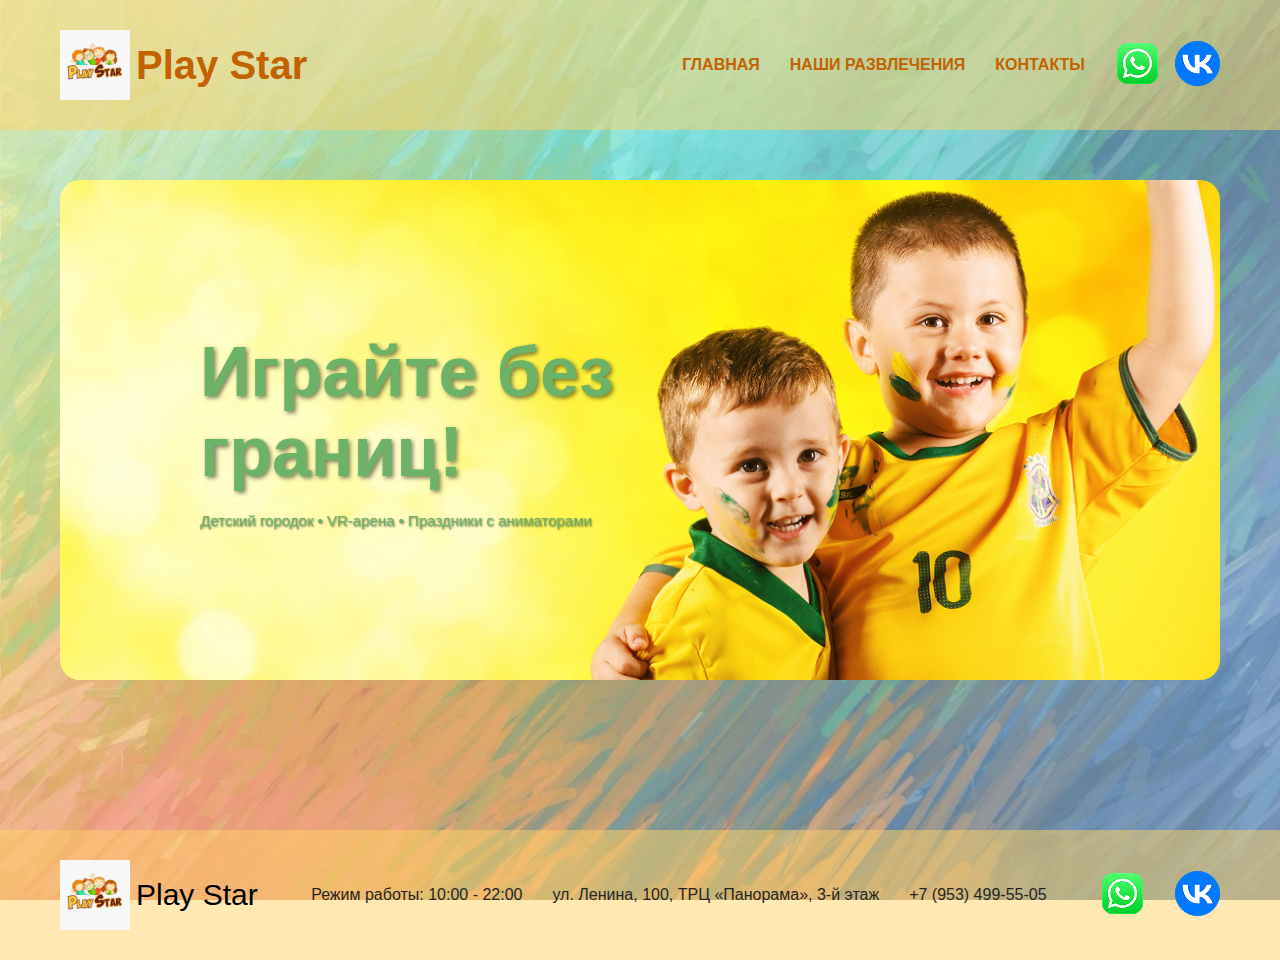
<file: index.html>
<!DOCTYPE html>
<html lang="ru">
  <head>
    <meta charset="UTF-8" />
    <meta name="viewport" content="width=device-width, initial-scale=1.0" />
    <meta name="keywords" content="Play Star, детский развлекательный центр, игровые центры Альметьевск, детский центр, игровые зоны Альметьевск">
    <link rel="stylesheet" href="./style.css" />
    <title>Play Star - Детский развлекательный центр</title>
  </head>
  <body>
    <!-- Шапка -->
    <header class="header">
      <div class="container">
        <a href="./index.html" class="logo">
          <img src="./img/logo.jpg" alt="Play Star" />
          <span>Play Star</span>
        </a>
        <div class="desktop-nav">
          <nav class="nav">
            <a href="./index.html">ГЛАВНАЯ</a>
            <a href="./catalog.html">НАШИ РАЗВЛЕЧЕНИЯ</a>
            <a href="./contact.html">КОНТАКТЫ</a>
          </nav>
          <div class="header-social">
            <a href="whatsapp://send?phone=79534995505&text=">
              <img src="./img/wats.png" alt="WhatsApp" />
            </a>
            <a href="https://vk.me/id420363008">
              <img src="./img/vk.png" alt="VK" />
            </a>
          </div>
        </div>
        <div class="burger-menu">
          <div class="burger-icon">
            <span></span>
            <span></span>
            <span></span>
          </div>
        </div>
      </div>
      <div class="mobile-menu">
        <nav class="mobile-nav">
          <a href="./index.html">ГЛАВНАЯ</a>
          <a href="./catalog.html">НАШИ РАЗВЛЕЧЕНИЯ</a>
          <a href="./contact.html">КОНТАКТЫ</a>
        </nav>
        <div class="mobile-social">
          <img src="./img/wats.png" alt="WhatsApp" />
          <img src="./img/vk.png" alt="VK" />
        </div>
      </div>
    </header>

    <!-- Баннер -->
    <section class="banner-section">
      <div class="container">
        <div class="banner">
          <div class="banner-content">
            <h1>Играйте без <br />границ!</h1>
            <p>Детский городок • VR-арена • Праздники с аниматорами</p>
          </div>
        </div>
      </div>
    </section>

    <!-- Подвал -->
    <footer class="footer">
      <div class="container">
        <a href="./index.html" class="footer-logo">
          <img src="./img/logo.jpg" alt="Play Star" />
          <span>Play Star</span>
        </a>
        <div class="footer-info">
          <span>Режим работы: 10:00 - 22:00</span>
          <span>ул. Ленина, 100, ТРЦ «Панорама», 3-й этаж</span>
          <span>+7 (953) 499-55-05</span>
        </div>
        <div class="footer-social">
          <a href="whatsapp://send?phone=79534995505&text=">
            <img src="./img/wats.png" alt="WhatsApp" />
          </a>
          <a href="https://vk.me/id420363008">
            <img src="./img/vk.png" alt="VK" />
          </a>
        </div>
      </div>
    </footer>

    <script>
      document.addEventListener("DOMContentLoaded", function () {
        const header = document.querySelector(".header");
        const burgerMenu = document.querySelector(".burger-menu");

        burgerMenu.addEventListener("click", function (e) {
          e.stopPropagation();
          header.classList.toggle("menu-open");

          // Блокируем скролл страницы при открытом меню
          if (header.classList.contains("menu-open")) {
            document.body.style.overflow = "hidden";
          } else {
            document.body.style.overflow = "";
          }
        });

        // Закрытие меню при клике на ссылку
        const mobileLinks = document.querySelectorAll(".mobile-nav a");
        mobileLinks.forEach((link) => {
          link.addEventListener("click", function () {
            header.classList.remove("menu-open");
            document.body.style.overflow = "";
          });
        });

        // Закрытие меню при клике вне его
        document.addEventListener("click", function () {
          if (header.classList.contains("menu-open")) {
            header.classList.remove("menu-open");
            document.body.style.overflow = "";
          }
        });

        // Предотвращаем закрытие при клике на само меню
        document
          .querySelector(".mobile-menu")
          .addEventListener("click", function (e) {
            e.stopPropagation();
          });
      });
    </script>
  </body>
</html>
</file>
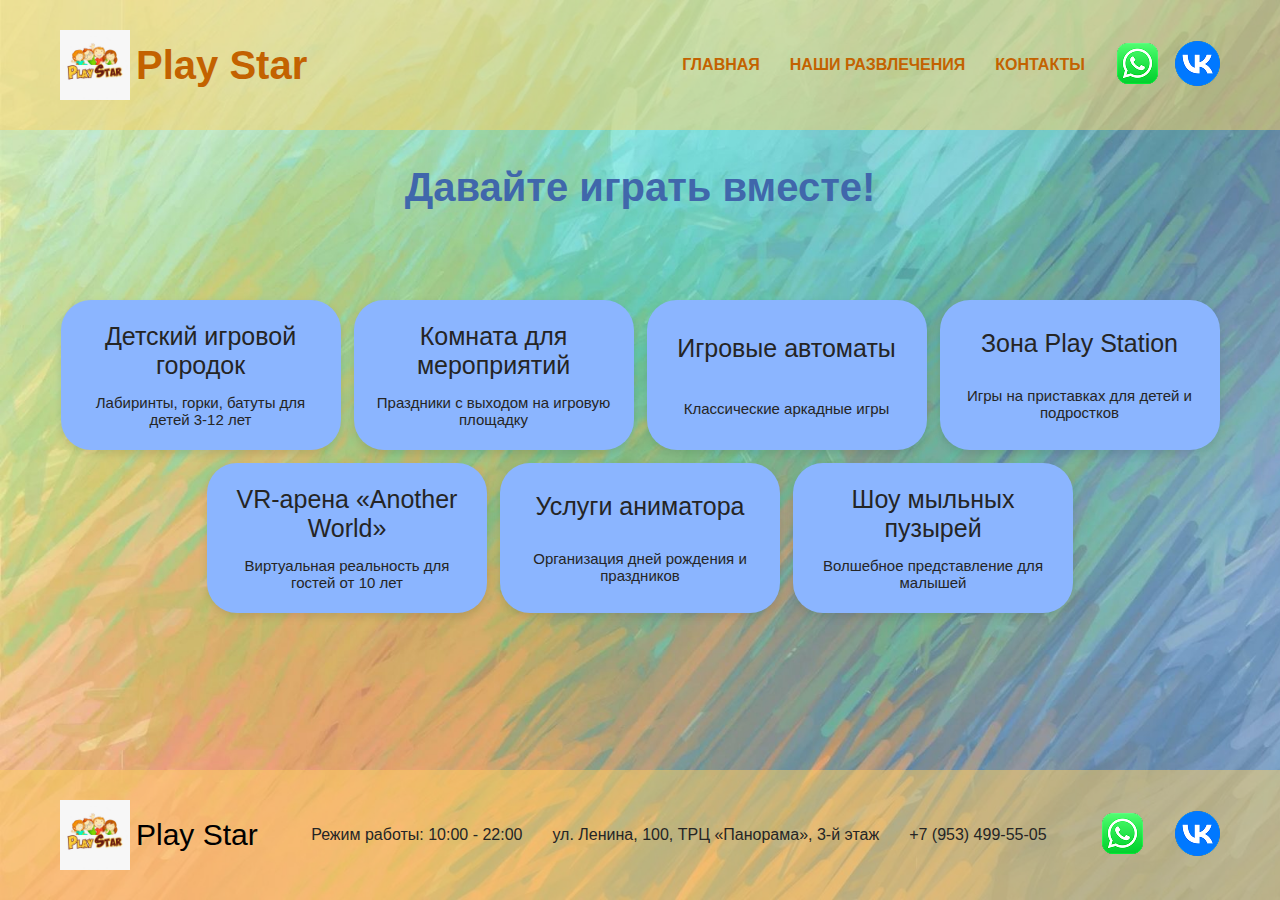
<file: catalog.html>
<!DOCTYPE html>
<html lang="ru">
  <head>
    <meta charset="UTF-8" />
    <meta name="viewport" content="width=device-width, initial-scale=1.0" />
    <meta name="keywords" content="Play Star, детский развлекательный центр, игровые центры Альметьевск, детский центр, игровые зоны Альметьевск, детский игровой городок, комната для проведения мероприятий с выходом на игровую площадку, игровые автоматы, зона Play Station, арена виртуальной реальности Another World, услуги аниматора для организации праздников, шоу мыльных пузырей">
    <link rel="stylesheet" href="./style.css" />
    <title>Play Star - Детский развлекательный центр</title>
  </head>
  <body>
    <!-- Шапка -->
    <header class="header">
      <div class="container">
        <a href="./index.html" class="logo">
          <img src="./img/logo.jpg" alt="Play Star" />
          <span>Play Star</span>
        </a>
        <div class="desktop-nav">
          <nav class="nav">
            <a href="./index.html">ГЛАВНАЯ</a>
            <a href="./catalog.html">НАШИ РАЗВЛЕЧЕНИЯ</a>
            <a href="./contact.html">КОНТАКТЫ</a>
          </nav>
          <div class="header-social">
            <a href="whatsapp://send?phone=79534995505&text=">
              <img src="./img/wats.png" alt="WhatsApp" />
            </a>
            <a href="https://vk.me/id420363008">
              <img src="./img/vk.png" alt="VK" />
            </a>
          </div>
        </div>
        <div class="burger-menu">
          <div class="burger-icon">
            <span></span>
            <span></span>
            <span></span>
          </div>
        </div>
      </div>
      <div class="mobile-menu">
        <nav class="mobile-nav">
          <a href="./index.html">ГЛАВНАЯ</a>
          <a href="./catalog.html">НАШИ РАЗВЛЕЧЕНИЯ</a>
          <a href="./contact.html">КОНТАКТЫ</a>
        </nav>
        <div class="mobile-social">
          <img src="./img/wats.png" alt="WhatsApp" />
          <img src="./img/vk.png" alt="VK" />
        </div>
      </div>
    </header>

    <main class="catalog container">
      <h1>Давайте играть вместе!</h1>
      <div class="carts">
        <div class="cart" id="1">
          <h2>Детский игровой городок</h2>
          <p>Лабиринты, горки, батуты для детей 3-12 лет</p>
        </div>
        <div class="cart" id="2">
          <h2>Комната для мероприятий</h2>
          <p>Праздники с выходом на игровую площадку</p>
        </div>
        <div class="cart" id="3">
          <h2>Игровые автоматы</h2>
          <p>Классические аркадные игры</p>
        </div>
        <div class="cart" id="4">
          <h2>Зона Play Station</h2>
          <p>Игры на приставках для детей и подростков</p>
        </div>
        <div class="cart" id="5">
          <h2>VR-арена «Another World»</h2>
          <p>Виртуальная реальность для гостей от 10 лет</p>
        </div>
        <div class="cart" id="6">
          <h2>Услуги аниматора</h2>
          <p>Организация дней рождения и праздников</p>
        </div>
        <div class="cart" id="7">
          <h2>Шоу мыльных пузырей</h2>
          <p>Волшебное представление для малышей</p>
        </div>
      </div>
    </main>

    <!-- Подвал -->
    <footer class="footer">
      <div class="container">
        <a href="./index.html" class="footer-logo">
          <img src="./img/logo.jpg" alt="Play Star" />
          <span>Play Star</span>
        </a>
        <div class="footer-info">
          <span>Режим работы: 10:00 - 22:00</span>
          <span>ул. Ленина, 100, ТРЦ «Панорама», 3-й этаж</span>
          <span>+7 (953) 499-55-05</span>
        </div>
        <div class="footer-social">
          <a href="whatsapp://send?phone=79534995505&text=">
            <img src="./img/wats.png" alt="WhatsApp" />
          </a>
          <a href="https://vk.me/id420363008">
            <img src="./img/vk.png" alt="VK" />
          </a>
        </div>
      </div>
    </footer>

    <script>
      document.addEventListener("DOMContentLoaded", function () {
        const header = document.querySelector(".header");
        const burgerMenu = document.querySelector(".burger-menu");

        burgerMenu.addEventListener("click", function (e) {
          e.stopPropagation();
          header.classList.toggle("menu-open");

          if (header.classList.contains("menu-open")) {
            document.body.style.overflow = "hidden";
          } else {
            document.body.style.overflow = "";
          }
        });

        const mobileLinks = document.querySelectorAll(".mobile-nav a");
        mobileLinks.forEach((link) => {
          link.addEventListener("click", function () {
            header.classList.remove("menu-open");
            document.body.style.overflow = "";
          });
        });

        document.addEventListener("click", function () {
          if (header.classList.contains("menu-open")) {
            header.classList.remove("menu-open");
            document.body.style.overflow = "";
          }
        });

        document
          .querySelector(".mobile-menu")
          .addEventListener("click", function (e) {
            e.stopPropagation();
          });
      });
    </script>
  </body>
</html>
</file>
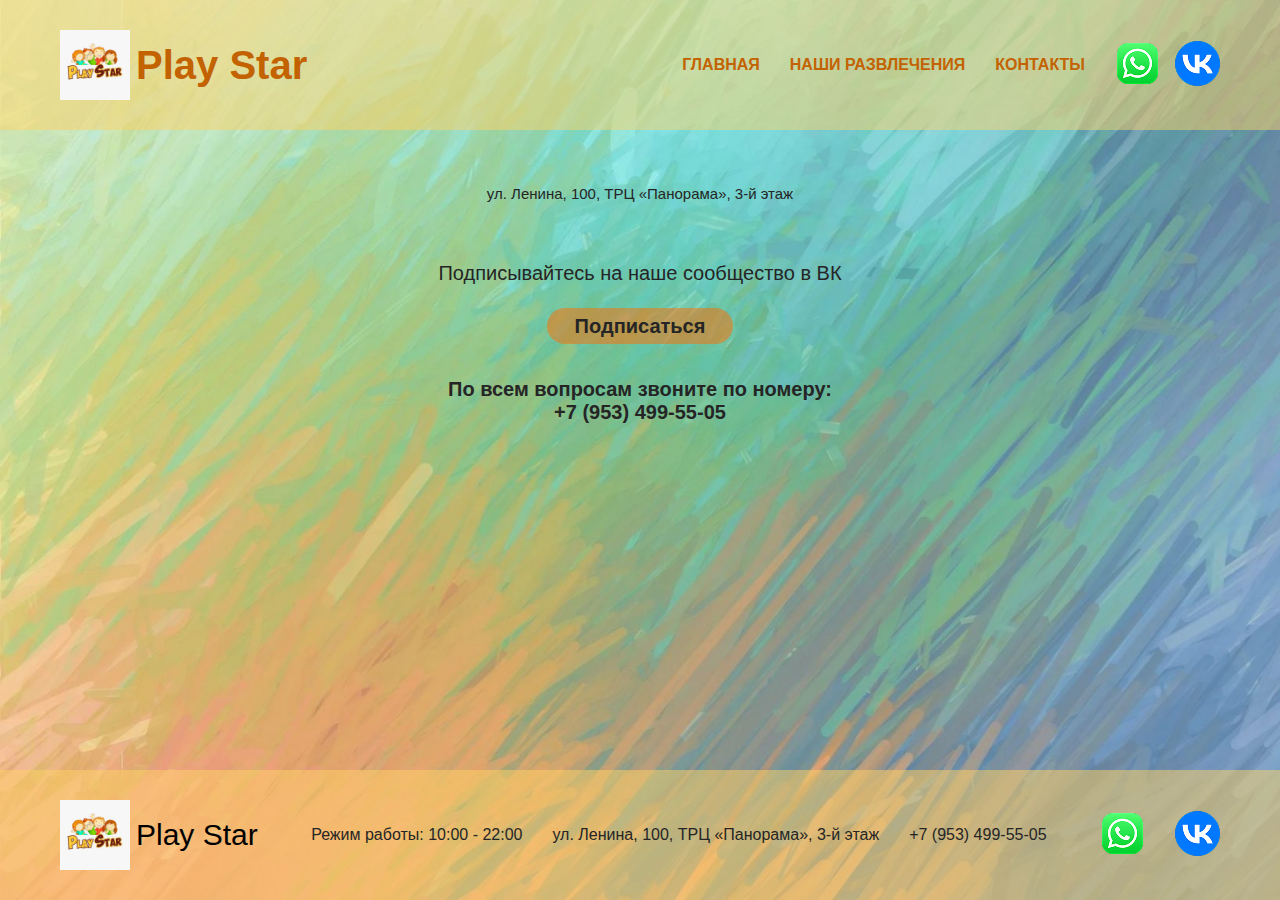
<file: contact.html>
<!DOCTYPE html>
<html lang="ru">
  <head>
    <meta charset="UTF-8" />
    <meta name="viewport" content="width=device-width, initial-scale=1.0" />
    <meta name="keywords" content="Play Star, детский развлекательный центр, игровые центры Альметьевск, детский центр, игровые зоны Альметьевск, ленина 100, игровые зоны в Панораме Альметьевск, +7 (953) 499-55-05">
    <link rel="stylesheet" href="./style.css" />
    <title>Play Star - Детский развлекательный центр</title>
  </head>
  <body>
    <!-- Шапка -->
    <header class="header">
      <div class="container">
        <a href="./index.html" class="logo">
          <img src="./img/logo.jpg" alt="Play Star" />
          <span>Play Star</span>
        </a>
        <div class="desktop-nav">
          <nav class="nav">
            <a href="./index.html">ГЛАВНАЯ</a>
            <a href="./catalog.html">НАШИ РАЗВЛЕЧЕНИЯ</a>
            <a href="./contact.html">КОНТАКТЫ</a>
          </nav>
          <div class="header-social">
            <a href="whatsapp://send?phone=79534995505&text=">
              <img src="./img/wats.png" alt="WhatsApp" />
            </a>
            <a href="https://vk.me/id420363008">
              <img src="./img/vk.png" alt="VK" />
            </a>
          </div>
        </div>
        <div class="burger-menu">
          <div class="burger-icon">
            <span></span>
            <span></span>
            <span></span>
          </div>
        </div>
      </div>
      <div class="mobile-menu">
        <nav class="mobile-nav">
          <a href="./index.html">ГЛАВНАЯ</a>
          <a href="./catalog.html">НАШИ РАЗВЛЕЧЕНИЯ</a>
          <a href="./contact.html">КОНТАКТЫ</a>
        </nav>
        <div class="mobile-social">
          <img src="./img/wats.png" alt="WhatsApp" />
          <img src="./img/vk.png" alt="VK" />
        </div>
      </div>
    </header>

    <div class="contact container">
      <script
        type="text/javascript"
        charset="utf-8"
        async
        src="https://api-maps.yandex.ru/services/constructor/1.0/js/?um=constructor%3Ae5927ef58ade48af924eea8e5f694921784902f9ed579e688200a3a6e0754506&amp;width=1180&amp;height=525&amp;lang=ru_RU&amp;scroll=true"
      ></script>
      <p class="under-map">ул. Ленина, 100, ТРЦ «Панорама», 3-й этаж</p>

      <div class="contact-info">
        <div class="vk-info">
          <p>Подписывайтесь на наше сообщество в ВК</p>
          <a href="https://vk.me/id420363008" class="vk-btn">Подписаться</a>
        </div>
        <div class="number">
          <p>
            По всем вопросам звоните по номеру: <br />
            +7 (953) 499-55-05
          </p>
        </div>
      </div>
    </div>

    <!-- Подвал -->
    <footer class="footer">
      <div class="container">
        <a href="./index.html" class="footer-logo">
          <img src="./img/logo.jpg" alt="Play Star" />
          <span>Play Star</span>
        </a>
        <div class="footer-info">
          <span>Режим работы: 10:00 - 22:00</span>
          <span>ул. Ленина, 100, ТРЦ «Панорама», 3-й этаж</span>
          <span>+7 (953) 499-55-05</span>
        </div>
        <div class="footer-social">
          <a href="whatsapp://send?phone=79534995505&text=">
            <img src="./img/wats.png" alt="WhatsApp" />
          </a>
          <a href="https://vk.me/id420363008">
            <img src="./img/vk.png" alt="VK" />
          </a>
        </div>
      </div>
    </footer>

    <script>
      document.addEventListener("DOMContentLoaded", function () {
        const header = document.querySelector(".header");
        const burgerMenu = document.querySelector(".burger-menu");

        burgerMenu.addEventListener("click", function (e) {
          e.stopPropagation();
          header.classList.toggle("menu-open");

          if (header.classList.contains("menu-open")) {
            document.body.style.overflow = "hidden";
          } else {
            document.body.style.overflow = "";
          }
        });

        const mobileLinks = document.querySelectorAll(".mobile-nav a");
        mobileLinks.forEach((link) => {
          link.addEventListener("click", function () {
            header.classList.remove("menu-open");
            document.body.style.overflow = "";
          });
        });

        document.addEventListener("click", function () {
          if (header.classList.contains("menu-open")) {
            header.classList.remove("menu-open");
            document.body.style.overflow = "";
          }
        });

        document
          .querySelector(".mobile-menu")
          .addEventListener("click", function (e) {
            e.stopPropagation();
          });
      });
    </script>
  </body>
</html>
</file>
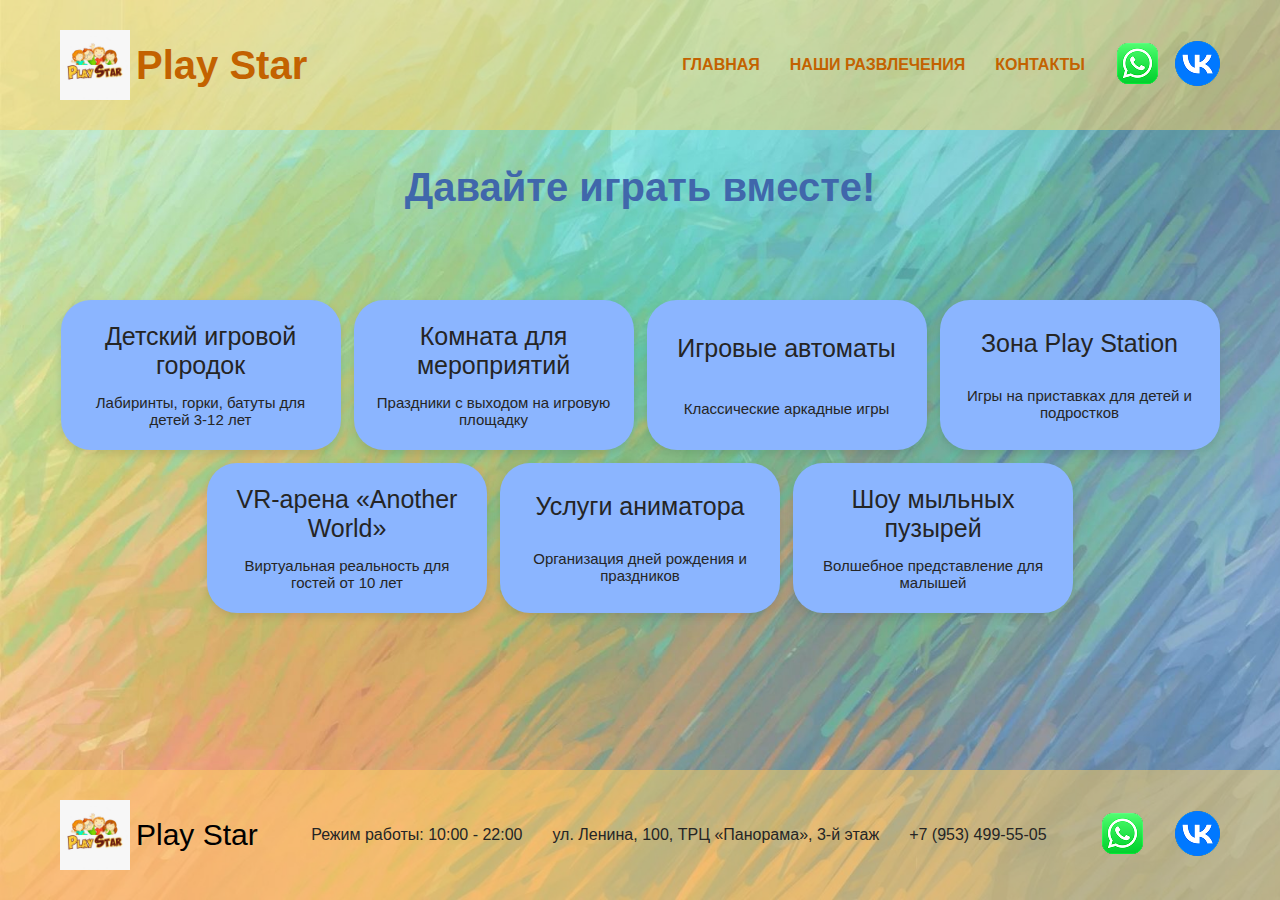
<file: pages/catalog.html>
<!DOCTYPE html>
<html lang="ru">
  <head>
    <meta charset="UTF-8" />
    <meta name="viewport" content="width=device-width, initial-scale=1.0" />
    <meta name="keywords" content="Play Star, детский развлекательный центр, игровые центры Альметьевск, детский центр, игровые зоны Альметьевск, детский игровой городок, комната для проведения мероприятий с выходом на игровую площадку, игровые автоматы, зона Play Station, арена виртуальной реальности Another World, услуги аниматора для организации праздников, шоу мыльных пузырей">
    <link rel="stylesheet" href="../style.css" />
    <title>Play Star - Детский развлекательный центр</title>
  </head>
  <body>
    <!-- Шапка -->
    <header class="header">
      <div class="container">
        <a href="../index.html" class="logo">
          <img src="../img/logo.jpg" alt="Play Star" />
          <span>Play Star</span>
        </a>
        <div class="desktop-nav">
          <nav class="nav">
            <a href="../index.html">ГЛАВНАЯ</a>
            <a href="./catalog.html">НАШИ РАЗВЛЕЧЕНИЯ</a>
            <a href="./contact.html">КОНТАКТЫ</a>
          </nav>
          <div class="header-social">
            <a href="whatsapp://send?phone=79534995505&text=">
              <img src="/img/wats.png" alt="WhatsApp" />
            </a>
            <a href="https://vk.me/id420363008">
              <img src="/img/vk.png" alt="VK" />
            </a>
          </div>
        </div>
        <div class="burger-menu">
          <div class="burger-icon">
            <span></span>
            <span></span>
            <span></span>
          </div>
        </div>
      </div>
      <div class="mobile-menu">
        <nav class="mobile-nav">
          <a href="../index.html">ГЛАВНАЯ</a>
          <a href="./catalog.html">НАШИ РАЗВЛЕЧЕНИЯ</a>
          <a href="./contact.html">КОНТАКТЫ</a>
        </nav>
        <div class="mobile-social">
          <img src="/img/wats.png" alt="WhatsApp" />
          <img src="/img/vk.png" alt="VK" />
        </div>
      </div>
    </header>

    <main class="catalog container">
      <h1>Давайте играть вместе!</h1>
      <div class="carts">
        <div class="cart" id="1">
          <h2>Детский игровой городок</h2>
          <p>Лабиринты, горки, батуты для детей 3-12 лет</p>
        </div>
        <div class="cart" id="2">
          <h2>Комната для мероприятий</h2>
          <p>Праздники с выходом на игровую площадку</p>
        </div>
        <div class="cart" id="3">
          <h2>Игровые автоматы</h2>
          <p>Классические аркадные игры</p>
        </div>
        <div class="cart" id="4">
          <h2>Зона Play Station</h2>
          <p>Игры на приставках для детей и подростков</p>
        </div>
        <div class="cart" id="5">
          <h2>VR-арена «Another World»</h2>
          <p>Виртуальная реальность для гостей от 10 лет</p>
        </div>
        <div class="cart" id="6">
          <h2>Услуги аниматора</h2>
          <p>Организация дней рождения и праздников</p>
        </div>
        <div class="cart" id="7">
          <h2>Шоу мыльных пузырей</h2>
          <p>Волшебное представление для малышей</p>
        </div>
      </div>
    </main>

    <!-- Подвал -->
    <footer class="footer">
      <div class="container">
        <a href="../index.html" class="footer-logo">
          <img src="/img/logo.jpg" alt="Play Star" />
          <span>Play Star</span>
        </a>
        <div class="footer-info">
          <span>Режим работы: 10:00 - 22:00</span>
          <span>ул. Ленина, 100, ТРЦ «Панорама», 3-й этаж</span>
          <span>+7 (953) 499-55-05</span>
        </div>
        <div class="footer-social">
          <a href="whatsapp://send?phone=79534995505&text=">
            <img src="/img/wats.png" alt="WhatsApp" />
          </a>
          <a href="https://vk.me/id420363008">
            <img src="/img/vk.png" alt="VK" />
          </a>
        </div>
      </div>
    </footer>

    <script>
      document.addEventListener("DOMContentLoaded", function () {
        const header = document.querySelector(".header");
        const burgerMenu = document.querySelector(".burger-menu");

        burgerMenu.addEventListener("click", function (e) {
          e.stopPropagation();
          header.classList.toggle("menu-open");

          if (header.classList.contains("menu-open")) {
            document.body.style.overflow = "hidden";
          } else {
            document.body.style.overflow = "";
          }
        });

        const mobileLinks = document.querySelectorAll(".mobile-nav a");
        mobileLinks.forEach((link) => {
          link.addEventListener("click", function () {
            header.classList.remove("menu-open");
            document.body.style.overflow = "";
          });
        });

        document.addEventListener("click", function () {
          if (header.classList.contains("menu-open")) {
            header.classList.remove("menu-open");
            document.body.style.overflow = "";
          }
        });

        document
          .querySelector(".mobile-menu")
          .addEventListener("click", function (e) {
            e.stopPropagation();
          });
      });
    </script>
  </body>
</html>
</file>
<file: style.css>
/* Общие стили */
* {
  margin: 0;
  padding: 0;
  box-sizing: border-box;
  font-family: Arial, sans-serif;
}

body {
  background-image: url("img/bg.jpg");
  background-size: cover;
  background-attachment: fixed;
  color: #fff;
  min-height: 100vh;
  display: flex;
  flex-direction: column;
  overflow-x: hidden;
}

.container {
  width: 100%;
  max-width: 1200px;
  margin: 0 auto;
  padding: 0 20px;
}

/* Шапка */
.header {
  height: 130px;
  width: 100%;
  background-color: rgba(255, 209, 102, 0.5);
  position: relative;
}

.header .container {
  display: flex;
  align-items: center;
  height: 100%;
  position: relative;
}

.logo {
  display: flex;
  align-items: center;
  text-decoration: none;
}

.logo img {
  height: 70px;
  margin-right: 6px;
}

.logo span {
  font-size: 40px;
  font-weight: bold;
  color: #c36200;
}

.desktop-nav {
  display: flex;
  margin-left: auto;
  align-items: center;
}

.nav {
  display: flex;
}

.nav a {
  color: #c36200;
  text-decoration: none;
  margin-left: 30px;
  font-size: 16px;
  font-weight: bold;
  white-space: nowrap;
}

.nav a:hover {
  color: #6db367;
}

.header-social {
  margin-left: 30px;
  display: flex;
  gap: 15px;
}

/* Бургер-меню */
.burger-menu {
  display: none;
  margin-left: auto;
  cursor: pointer;
  z-index: 100;
  padding: 10px;
}

.burger-icon {
  width: 30px;
  height: 20px;
  display: flex;
  flex-direction: column;
  justify-content: space-between;
}

.burger-icon span {
  display: block;
  height: 3px;
  width: 100%;
  background-color: #252525;
  transition: all 0.3s ease;
}

.mobile-menu {
  position: fixed;
  top: 130px;
  right: -250px;
  width: 250px;
  background-color: rgba(255, 209, 102, 0.9);
  padding: 20px;
  transition: right 0.3s ease;
  z-index: 99;
  height: calc(100vh - 130px);
  overflow-y: auto;
}

.mobile-nav {
  display: flex;
  flex-direction: column;
  gap: 15px;
  margin-bottom: 20px;
}

.mobile-nav a {
  color: #252525;
  text-decoration: none;
  font-weight: bold;
  font-size: 16px;
}

.mobile-social {
  display: flex;
  gap: 15px;
}

/* Состояние активного меню */
.header.menu-open .mobile-menu {
  right: 0;
}

.header.menu-open .burger-icon span:nth-child(1) {
  transform: rotate(45deg) translate(5px, 5px);
}

.header.menu-open .burger-icon span:nth-child(2) {
  opacity: 0;
}

.header.menu-open .burger-icon span:nth-child(3) {
  transform: rotate(-45deg) translate(7px, -7px);
}

/* Баннер */
.banner-section {
  margin-top: 50px;
  margin-bottom: 150px;
}

.banner {
  width: 100%;
  height: 500px;
  background-image: url("img/banner.png");
  background-size: cover;
  background-position: center;
  border-radius: 20px;
  display: flex;
  align-items: center;
}

.banner-content {
  padding-left: 140px;
}

.banner h1 {
  font-size: 70px;
  margin-bottom: 20px;
  color: #6db367;
  text-shadow: 2px 2px 4px rgba(0, 0, 0, 0.5);
}

.banner p {
  font-size: 15px;
  color: #6db367;
  text-shadow: 1px 1px 2px rgba(0, 0, 0, 0.5);
}

/* Контакты */
.contact {
  margin-top: 45px;
  margin-bottom: 60px;
}

.contact iframe {
  width: 100%;
  height: 525px;
  border: none;
  border-radius: 20px;
}

.under-map {
  font-size: 15px;
  text-align: center;
  margin-top: 10px;
  color: #252525;
}

.contact-info {
  margin-top: 60px;
  display: flex;
  flex-direction: column;
  gap: 40px;
}

.vk-info {
  text-align: center;
}

.vk-info p {
  font-weight: 400;
  font-size: 20px;
  margin-bottom: 30px;
  color: #252525;
}

.vk-btn {
  text-decoration: none;
  color: #252525;
  background-color: rgba(255, 107, 0, 0.5);
  padding: 7px 28px;
  font-weight: 600;
  font-size: 20px;
  border-radius: 25px;
  transition: background-color 0.3s ease;
}

.vk-btn:hover {
  background-color: #6db367;
}

.number {
  text-align: center;
}

.number p {
  font-size: 20px;
  font-weight: 600;
  color: #252525;
}

/* Каталог услуг */
.catalog {
  width: 100%;
  margin-bottom: 60px;
}

.catalog h1 {
  text-align: center;
  margin-top: 35px;
  color: #4067ab;
  margin-bottom: 90px;
  font-size: 40px;
}

.carts {
  display: flex;
  flex-flow: row wrap;
  justify-content: center;
  gap: 13px;
}

.cart {
  width: 280px;
  height: 150px;
  background-color: #8bb5ff;
  border-radius: 30px;
  display: flex;
  flex-direction: column;
  justify-content: space-around;
  cursor: pointer;
  transition: transform 0.3s ease, box-shadow 0.3s ease;
  padding: 15px;
  box-shadow: 0 4px 8px rgba(0, 0, 0, 0.1);
}

.cart:hover {
  transform: translateY(-5px);
  box-shadow: 0 6px 12px rgba(0, 0, 0, 0.15);
}

.cart h2 {
  font-size: 25px;
  text-align: center;
  color: #252525;
  font-weight: 400;
}

.cart p {
  font-size: 15px;
  text-align: center;
  color: #252525;
  font-weight: 400;
}

/* Подвал */
.footer {
  width: 100%;
  background-color: rgba(255, 209, 102, 0.5);
  margin-top: auto;
  padding: 30px 0;
}

.footer .container {
  display: flex;
  flex-wrap: wrap;
  gap: 20px;
  align-items: center;
  justify-content: space-between;
  /* flex-wrap: nowrap; */
}

.footer-logo {
  display: flex;
  align-items: center;
  text-decoration: none;
}

.footer-logo img {
  height: 70px;
  margin-right: 6px;
}

.footer-logo span {
  font-size: 30px;
  color: #000000;
}

.footer-info {
  display: flex;
  flex-wrap: wrap;
  gap: 30px;
  justify-content: center;
  flex: 1;
  order: 0;
}

.footer-info span {
  white-space: nowrap;
  color: #252525;
  font-weight: 500;
}

.footer-social {
  display: flex;
  gap: 30px;
}

/* Медиазапросы */
@media (max-width: 1024px) {
  /* Планшетная версия */
  .banner {
    height: 400px;
  }

  .banner-content {
    padding-left: 80px;
  }

  .banner h1 {
    font-size: 60px;
  }

  .contact iframe {
    height: 400px;
  }
}

@media (max-width: 768px) {
  /* Переход на бургер-меню */
  .desktop-nav {
    display: none;
  }

  .burger-menu {
    display: flex;
    align-items: center;
  }

  .banner-section {
    margin-bottom: 100px;
  }

  .banner {
    height: 300px;
  }

  .banner-content {
    padding-left: 40px;
  }

  .banner h1 {
    font-size: 50px;
  }

  .contact iframe {
    height: 350px;
  }

  .contact-info {
    margin-top: 40px;
    gap: 30px;
  }

  .catalog h1 {
    margin-bottom: 60px;
    font-size: 36px;
  }
}

@media (max-width: 480px) {
  /* Мобильная версия */
  .header {
    height: 100px;
  }

  .logo img {
    height: 50px;
  }

  .logo span {
    font-size: 30px;
  }

  .mobile-menu {
    top: 100px;
    height: calc(100vh - 100px);
  }

  .banner {
    height: 250px;
  }

  .banner-content {
    padding-left: 20px;
  }

  .banner h1 {
    font-size: 40px;
  }

  .banner p {
    font-size: 14px;
  }

  .contact iframe {
    height: 250px;
  }

  .under-map {
    font-size: 14px;
  }

  .vk-info p,
  .number p {
    font-size: 18px;
  }

  .vk-btn {
    padding: 6px 24px;
    font-size: 18px;
  }

  .catalog h1 {
    font-size: 32px;
    margin-bottom: 40px;
  }

  .cart {
    width: 100%;
    max-width: 280px;
    height: 140px;
  }

  .cart h2 {
    font-size: 22px;
  }

  .footer-info span {
    display: block;
    margin-bottom: 5px;
    text-align: center;
    width: 100%;
    font-size: 14px;
  }

  .footer-logo {
    justify-content: center;
    width: 100%;
  }

  .footer-social {
    justify-content: center;
    width: 100%;
  }
}

/* Адаптив для 320px */
@media (max-width: 320px) {
  .logo span {
    font-size: 24px;
  }

  .logo img {
    height: 40px;
  }

  .header {
    height: 80px;
  }

  .mobile-menu {
    top: 80px;
    height: calc(100vh - 80px);
    width: 220px;
    right: -220px;
  }

  .mobile-nav a {
    font-size: 14px;
  }

  .banner {
    height: 200px;
    border-radius: 10px;
  }

  .banner-content {
    padding-left: 15px;
  }

  .banner h1 {
    font-size: 32px;
    margin-bottom: 10px;
  }

  .banner p {
    font-size: 12px;
  }

  .contact iframe {
    height: 200px;
  }

  .under-map {
    font-size: 13px;
  }

  .vk-info p,
  .number p {
    font-size: 16px;
  }

  .vk-btn {
    padding: 5px 20px;
    font-size: 16px;
  }

  .catalog h1 {
    font-size: 28px;
    margin-bottom: 30px;
  }

  .cart {
    height: 130px;
  }

  .cart h2 {
    font-size: 20px;
  }

  .cart p {
    font-size: 14px;
  }

  .footer-logo span {
    font-size: 24px;
  }

  .footer-logo img {
    height: 50px;
  }

  .footer-info span {
    font-size: 13px;
  }

  .footer-social img {
    width: 25px;
    height: 25px;
  }
}
</file>
